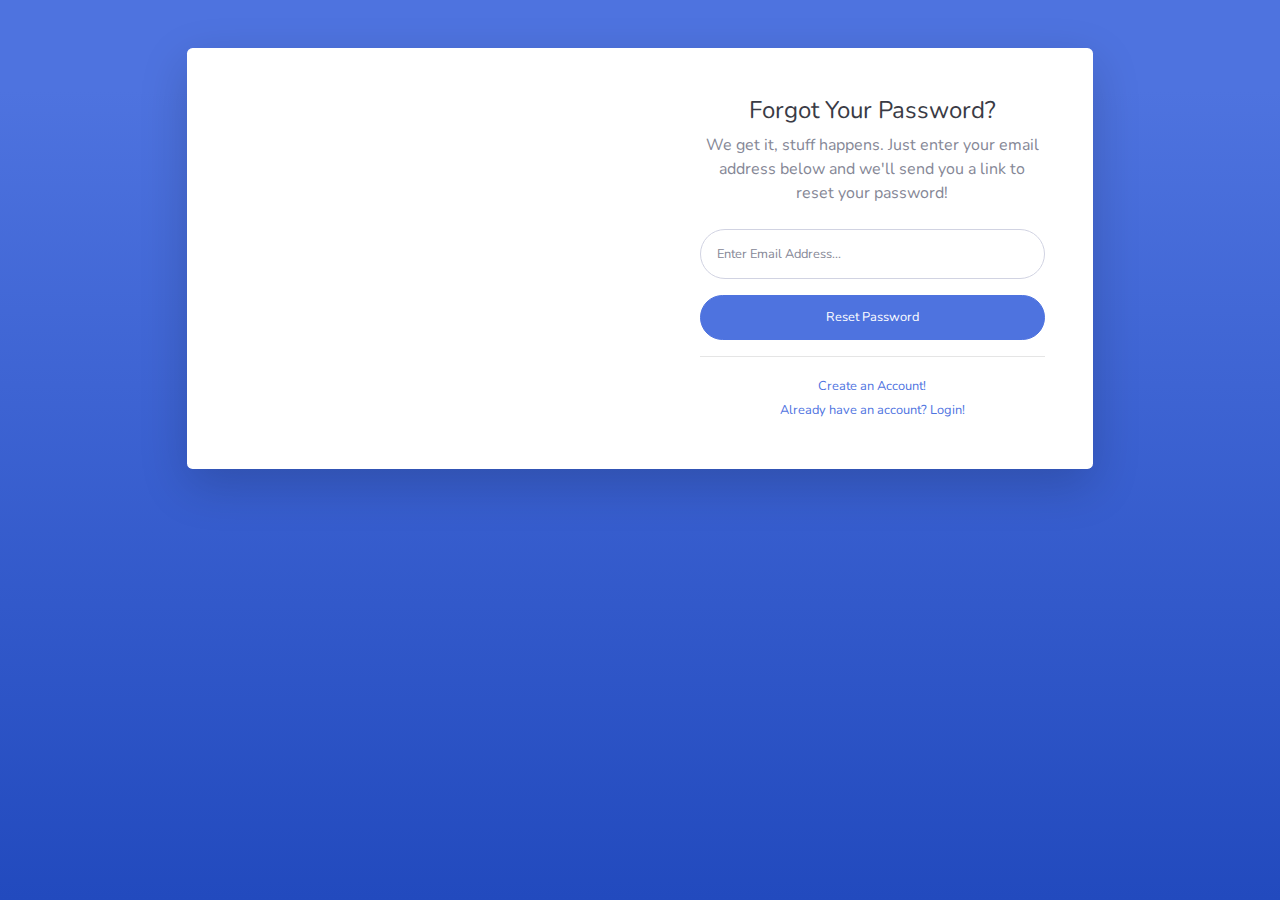
<file: forgot-password.html>
<!DOCTYPE html>
<html lang="en">

<head>

    <meta charset="utf-8">
    <meta http-equiv="X-UA-Compatible" content="IE=edge">
    <meta name="viewport" content="width=device-width, initial-scale=1, shrink-to-fit=no">
    <meta name="description" content="">
    <meta name="author" content="">

    <title>SB Admin 2 - Forgot Password</title>

    <!-- Custom fonts for this template-->
    <link href="vendor/fontawesome-free/css/all.min.css" rel="stylesheet" type="text/css">
    <link
        href="https://fonts.googleapis.com/css?family=Nunito:200,200i,300,300i,400,400i,600,600i,700,700i,800,800i,900,900i"
        rel="stylesheet">

    <!-- Custom styles for this template-->
    <link href="css/sb-admin-2.min.css" rel="stylesheet">

</head>

<body class="bg-gradient-primary">

    <div class="container">

        <!-- Outer Row -->
        <div class="row justify-content-center">

            <div class="col-xl-10 col-lg-12 col-md-9">

                <div class="card o-hidden border-0 shadow-lg my-5">
                    <div class="card-body p-0">
                        <!-- Nested Row within Card Body -->
                        <div class="row">
                            <div class="col-lg-6 d-none d-lg-block bg-password-image"></div>
                            <div class="col-lg-6">
                                <div class="p-5">
                                    <div class="text-center">
                                        <h1 class="h4 text-gray-900 mb-2">Forgot Your Password?</h1>
                                        <p class="mb-4">We get it, stuff happens. Just enter your email address below
                                            and we'll send you a link to reset your password!</p>
                                    </div>
                                    <form class="user">
                                        <div class="form-group">
                                            <input type="email" class="form-control form-control-user"
                                                id="exampleInputEmail" aria-describedby="emailHelp"
                                                placeholder="Enter Email Address...">
                                        </div>
                                        <a href="login.html" class="btn btn-primary btn-user btn-block">
                                            Reset Password
                                        </a>
                                    </form>
                                    <hr>
                                    <div class="text-center">
                                        <a class="small" href="register.html">Create an Account!</a>
                                    </div>
                                    <div class="text-center">
                                        <a class="small" href="login.html">Already have an account? Login!</a>
                                    </div>
                                </div>
                            </div>
                        </div>
                    </div>
                </div>

            </div>

        </div>

    </div>

    <!-- Bootstrap core JavaScript-->
    <script src="vendor/jquery/jquery.min.js"></script>
    <script src="vendor/bootstrap/js/bootstrap.bundle.min.js"></script>

    <!-- Core plugin JavaScript-->
    <script src="vendor/jquery-easing/jquery.easing.min.js"></script>

    <!-- Custom scripts for all pages-->
    <script src="js/sb-admin-2.min.js"></script>

</body>

</html>
</file>
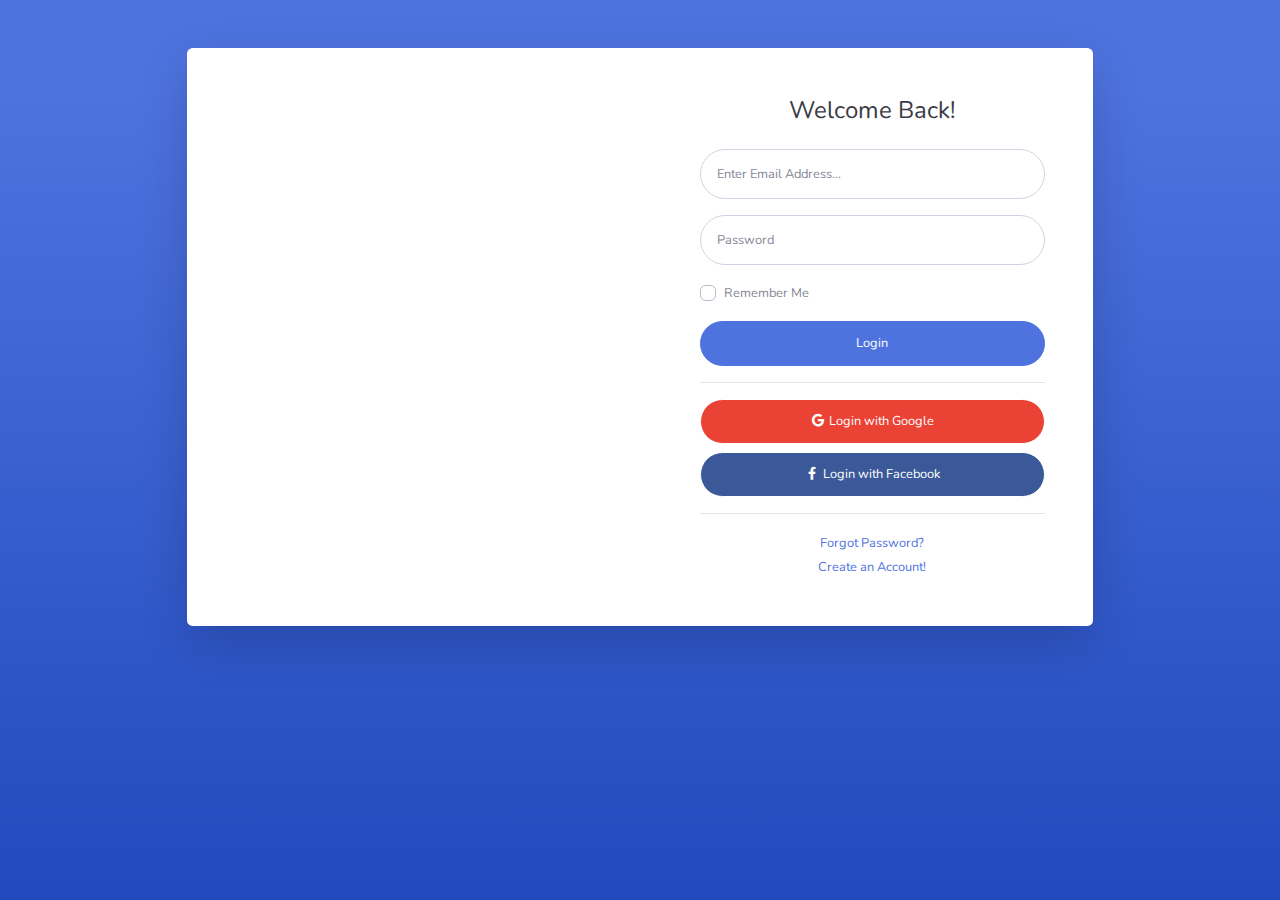
<file: login.html>
<!DOCTYPE html>
<html lang="en">

<head>

    <meta charset="utf-8">
    <meta http-equiv="X-UA-Compatible" content="IE=edge">
    <meta name="viewport" content="width=device-width, initial-scale=1, shrink-to-fit=no">
    <meta name="description" content="">
    <meta name="author" content="">

    <title>SB Admin 2 - Login</title>

    <!-- Custom fonts for this template-->
    <link href="vendor/fontawesome-free/css/all.min.css" rel="stylesheet" type="text/css">
    <link
        href="https://fonts.googleapis.com/css?family=Nunito:200,200i,300,300i,400,400i,600,600i,700,700i,800,800i,900,900i"
        rel="stylesheet">

    <!-- Custom styles for this template-->
    <link href="css/sb-admin-2.min.css" rel="stylesheet">

</head>

<body class="bg-gradient-primary">

    <div class="container">

        <!-- Outer Row -->
        <div class="row justify-content-center">

            <div class="col-xl-10 col-lg-12 col-md-9">

                <div class="card o-hidden border-0 shadow-lg my-5">
                    <div class="card-body p-0">
                        <!-- Nested Row within Card Body -->
                        <div class="row">
                            <div class="col-lg-6 d-none d-lg-block bg-login-image"></div>
                            <div class="col-lg-6">
                                <div class="p-5">
                                    <div class="text-center">
                                        <h1 class="h4 text-gray-900 mb-4">Welcome Back!</h1>
                                    </div>
                                    <form class="user">
                                        <div class="form-group">
                                            <input type="email" class="form-control form-control-user"
                                                id="exampleInputEmail" aria-describedby="emailHelp"
                                                placeholder="Enter Email Address...">
                                        </div>
                                        <div class="form-group">
                                            <input type="password" class="form-control form-control-user"
                                                id="exampleInputPassword" placeholder="Password">
                                        </div>
                                        <div class="form-group">
                                            <div class="custom-control custom-checkbox small">
                                                <input type="checkbox" class="custom-control-input" id="customCheck">
                                                <label class="custom-control-label" for="customCheck">Remember
                                                    Me</label>
                                            </div>
                                        </div>
                                        <a href="login_check.php" class="btn btn-primary btn-user btn-block">
                                            Login
                                        </a>
                                        <hr>
                                        <a href="index.html" class="btn btn-google btn-user btn-block">
                                            <i class="fab fa-google fa-fw"></i> Login with Google
                                        </a>
                                        <a href="index.html" class="btn btn-facebook btn-user btn-block">
                                            <i class="fab fa-facebook-f fa-fw"></i> Login with Facebook
                                        </a>
                                    </form>
                                    <hr>
                                    <div class="text-center">
                                        <a class="small" href="forgot-password.html">Forgot Password?</a>
                                    </div>
                                    <div class="text-center">
                                        <a class="small" href="register.html">Create an Account!</a>
                                    </div>
                                </div>
                            </div>
                        </div>
                    </div>
                </div>

            </div>

        </div>

    </div>

    <!-- Bootstrap core JavaScript-->
    <script src="vendor/jquery/jquery.min.js"></script>
    <script src="vendor/bootstrap/js/bootstrap.bundle.min.js"></script>

    <!-- Core plugin JavaScript-->
    <script src="vendor/jquery-easing/jquery.easing.min.js"></script>

    <!-- Custom scripts for all pages-->
    <script src="js/sb-admin-2.min.js"></script>

</body>

</html>
</file>
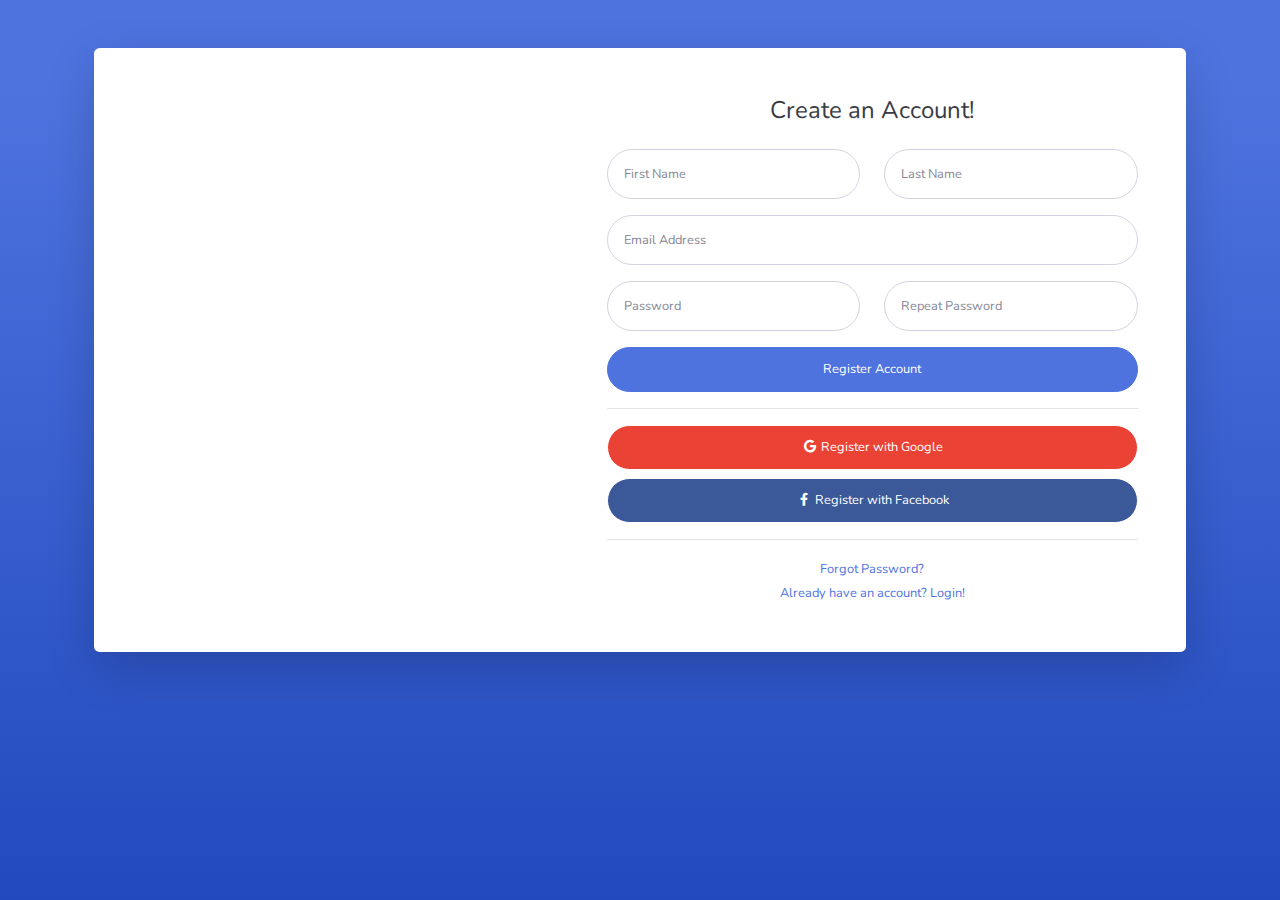
<file: register.html>
<!DOCTYPE html>
<html lang="en">

<head>

    <meta charset="utf-8">
    <meta http-equiv="X-UA-Compatible" content="IE=edge">
    <meta name="viewport" content="width=device-width, initial-scale=1, shrink-to-fit=no">
    <meta name="description" content="">
    <meta name="author" content="">

    <title>SB Admin 2 - Register</title>

    <!-- Custom fonts for this template-->
    <link href="vendor/fontawesome-free/css/all.min.css" rel="stylesheet" type="text/css">
    <link
        href="https://fonts.googleapis.com/css?family=Nunito:200,200i,300,300i,400,400i,600,600i,700,700i,800,800i,900,900i"
        rel="stylesheet">

    <!-- Custom styles for this template-->
    <link href="css/sb-admin-2.min.css" rel="stylesheet">

</head>

<body class="bg-gradient-primary">

    <div class="container">

        <div class="card o-hidden border-0 shadow-lg my-5">
            <div class="card-body p-0">
                <!-- Nested Row within Card Body -->
                <div class="row">
                    <div class="col-lg-5 d-none d-lg-block bg-register-image"></div>
                    <div class="col-lg-7">
                        <div class="p-5">
                            <div class="text-center">
                                <h1 class="h4 text-gray-900 mb-4">Create an Account!</h1>
                            </div>
                            <form class="user">
                                <div class="form-group row">
                                    <div class="col-sm-6 mb-3 mb-sm-0">
                                        <input type="text" class="form-control form-control-user" id="exampleFirstName"
                                            placeholder="First Name">
                                    </div>
                                    <div class="col-sm-6">
                                        <input type="text" class="form-control form-control-user" id="exampleLastName"
                                            placeholder="Last Name">
                                    </div>
                                </div>
                                <div class="form-group">
                                    <input type="email" class="form-control form-control-user" id="exampleInputEmail"
                                        placeholder="Email Address">
                                </div>
                                <div class="form-group row">
                                    <div class="col-sm-6 mb-3 mb-sm-0">
                                        <input type="password" class="form-control form-control-user"
                                            id="exampleInputPassword" placeholder="Password">
                                    </div>
                                    <div class="col-sm-6">
                                        <input type="password" class="form-control form-control-user"
                                            id="exampleRepeatPassword" placeholder="Repeat Password">
                                    </div>
                                </div>
                                <a href="login.html" class="btn btn-primary btn-user btn-block">
                                    Register Account
                                </a>
                                <hr>
                                <a href="index.html" class="btn btn-google btn-user btn-block">
                                    <i class="fab fa-google fa-fw"></i> Register with Google
                                </a>
                                <a href="index.html" class="btn btn-facebook btn-user btn-block">
                                    <i class="fab fa-facebook-f fa-fw"></i> Register with Facebook
                                </a>
                            </form>
                            <hr>
                            <div class="text-center">
                                <a class="small" href="forgot-password.html">Forgot Password?</a>
                            </div>
                            <div class="text-center">
                                <a class="small" href="login.html">Already have an account? Login!</a>
                            </div>
                        </div>
                    </div>
                </div>
            </div>
        </div>

    </div>

    <!-- Bootstrap core JavaScript-->
    <script src="vendor/jquery/jquery.min.js"></script>
    <script src="vendor/bootstrap/js/bootstrap.bundle.min.js"></script>

    <!-- Core plugin JavaScript-->
    <script src="vendor/jquery-easing/jquery.easing.min.js"></script>

    <!-- Custom scripts for all pages-->
    <script src="js/sb-admin-2.min.js"></script>

</body>

</html>
</file>
